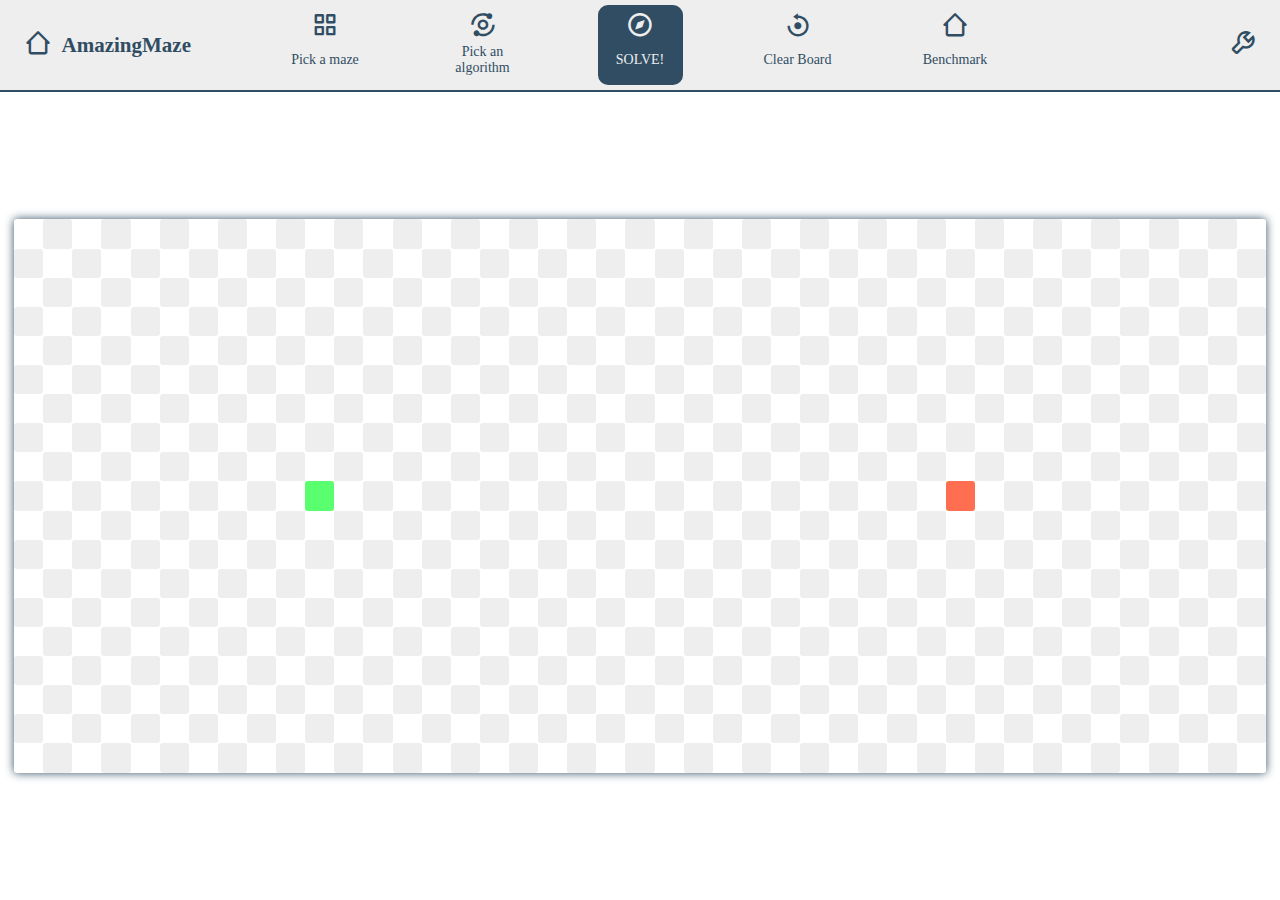
<file: index.html>
<!DOCTYPE html>
<html lang="en">

<head>
    <meta charset="UTF-8">
    <meta http-equiv="X-UA-Compatible" content="IE=edge">
    <meta name="viewport" content="width=device-width, initial-scale=1.0">

    <link href='https://unpkg.com/boxicons@2.1.2/css/boxicons.min.css' rel='stylesheet'>

    <link rel="stylesheet" href="style.css">
    <link rel="stylesheet" href="menu.css">

    <script type="text/javascript" src="js/script.js"></script>
    <script type="text/javascript" src="js/Cell.js"></script>
    <script type="text/javascript" src="js/Grid.js"></script>
    <script type="text/javascript" src="js/maze.js"></script>
    <script type="text/javascript" src="js/solvers.js"></script>
    <script type="text/javascript" src="js/utils.js"></script>
    <script type="text/javascript" src="js/eventListener.js"></script>
    <title>Amazing Maze</title>
</head>

<body>

    <div class="app">


        <nav>
            <div class="logo-content title">
                <div class="logo-icon">
                    <i class='bx bx-home-alt-2'></i>
                </div>
                <span class="logo-label">
                    AmazingMaze
                </span>
            </div>


            <div class="nav-content">

                <div class="menu-setting">
                    <div class="menu-setting-nav">
                        <div class="icon">
                            <i class='bx bx-grid-alt'></i>
                        </div>
                        <span class="icon-label maze-label">
                            Pick a maze
                        </span>
                    </div>

                    <div class="sub-menu-content">
                        <div class="sub-menu-item maze random">Random</div>
                        <div class="sub-menu-item maze recursive-division">Recursive Division</div>
                        <div class="sub-menu-item maze recursive-backtracking">Recursive Backtracking</div>
                    </div>
                </div>

                <div class="menu-setting">
                    <div class="menu-setting-nav">
                        <div class="icon">
                            <i class='bx bx-analyse'></i>
                        </div>
                        <span class="icon-label algo-label">
                            Pick an algorithm
                        </span>
                    </div>
                    <div class="sub-menu-content">
                        <div class="sub-menu-item algo">Dijkstra</div>
                        <div class="sub-menu-item algo">A* Search</div>
                        <div class="sub-menu-item algo">BFS</div>
                        <div class="sub-menu-item algo">DFS</div>
                    </div>
                </div>

                <div class="menu-setting ">
                    <div class="menu-setting-nav solve">
                        <div class="icon">
                            <i class='bx bx-compass'></i></i>
                        </div>
                        <span class="icon-label solve-text">
                            SOLVE!
                        </span>
                    </div>
                </div>

                <div class="menu-setting">
                    <div class="menu-setting-nav clear">
                        <div class="icon">
                            <i class='bx bx-reset'></i>
                        </div>
                        <span class="icon-label">
                            Clear Board
                        </span>
                    </div>
                </div>

                <div class="menu-setting">
                    <div class="menu-setting-nav benchmark">
                        <div class="icon">
                            <i class='bx bx-home-alt-2'></i>
                        </div>
                        <span class="icon-label">
                            Benchmark
                        </span>

                    </div>
                </div>

            </div>

            <div class="logo-content settings">
                <span class="logo-label">
                </span>
                <div class="logo-icon">
                    <i class='bx bx-wrench'></i></i>
                </div>


                <div class="sub-menu-content-settings">
                    <div class="sub-menu-item size">
                        Grid size
                        <div class="sub-menu-content-settings-sub">
                            <div class="sub-menu-item gridsize grid-small">Small</div>
                            <div class="sub-menu-item gridsize grid-medium">Medium</div>
                            <div class="sub-menu-item gridsize grid-large">Large</div>
                        </div>
                    </div>

                    <div class="sub-menu-item speed">
                        Speed
                        <div class="sub-menu-content-settings-sub">
                            <div class="sub-menu-item transition transition-instant">Instant</div>
                            <div class="sub-menu-item transition transition-slow">Slow</div>
                            <div class="sub-menu-item transition transition-middle">Middle</div>
                            <div class="sub-menu-item transition transition-fast">Fast</div>
                        </div>
                    </div>
                </div>

            </div>

            
        </nav>

        
        <div class="tooltip"></div>
        <div id="grid_container"></div>


    </div>


    <!-- <div class="center_y"></div>
    <div class="center_x"></div> -->

</body>

</html>
</file>
<file: style.css>
* {
    margin: 0;
    padding: 0;
    box-sizing: border-box;
    text-decoration: none;
    list-style: none;
    /* overflow: hidden; */
}

:root {
    font-size: 14px;
    font-family: 'Open Sans';

    --nav-height: 80px;


    --wall: #304d63;
    --menu-bg: #304d63;
    --button: #b2e7e8;
    --visited: #b2e7e8;
    --start: #59ff6f;
    --path: #fdf382;
    --goal: #ff6e51;
    --dark-grid: #eeeeee;

    --transition-speed: 400ms;
}

.app {
    width: 100vw;
    height: 100vh;
    margin: auto;
    /* overflow-x: hidden; */

    display: flex;
    flex-direction: column;
    /* align-items: center; */
    /* justify-content: space-between; */
}

#grid_container {
    /* position: absolute; */
    /* background: blue; */
    width: 100vw;
    /* top: 50px; */
    height: calc(100vh - 50px);
    display: flex;
    align-content: center;

    /* padding: 1rem; */
    /* flex-grow: 1; */
    /* margin: auto; */
    /* top: calc(50%);
    left: -10%; */
    /* margin-left: auto; */
    /* transform: (-50%,-50%); */

}

#grid {
    /* background: violet; */
    border-collapse: collapse;
    margin: auto;
    table-layout: fixed;
    box-shadow: 0px 0px 10px var(--wall);
    border-radius: 3px;
}

@media (orientation: portrait) {

    #grid {
        margin-left: 50%;
        transform: translateX(-50%) rotate(90deg);
    }

}

td {
    border-radius: 3px;
    /* max-width: 80px; */
    /* min-width: 80px; */
    /* min-width: 30px;
    height: 30px; */
}

td.dark {
    background: var(--dark-grid);
}


div.cell {
    margin: auto;
    border-radius: 3px;
    width: 0%;
    height: 0%;
    transition: all 0.1s ease-in-out;
}

div.cell.start {
    background: var(--start);
    width: 100%;
    height: 100%;
    cursor: grab;
    transition: none;
}

div.cell.goal {
    background: var(--goal);
    width: 100%;
    height: 100%;
    cursor: grab;
    transition: none;
}

div.cell.wall {
    background: var(--wall);
    width: 100%;
    height: 100%;
}

div.cell.visited {
    background: var(--visited);
    width: 100%;
    height: 100%;
}

div.cell.path {
    background: var(--path);
    width: 100%;
    height: 100%;
}

.tooltip {
    position: absolute;
    width: 200px;
    /* height: 50px; */
    top: 100px;
    left: 0;
    right: 0;
    margin: 0 auto;

    text-align: center;
    font-size: 1.2rem;
    padding: 10px;

    border: 3px solid var(--goal);
    border-radius: 10px;
    background: var(--dark-grid);

    visibility: hidden;
    opacity: 0;

    transition: all 0.3s ease-in-out;
}
</file>
<file: menu.css>
.center_y {
    position: absolute;
    width: 2px;
    height: calc(100vh);
    /* top: 50px; */
    top: 0px;
    left: 50%;
    background: blue;
}

.center_x {
    position: absolute;
    width: 100vw;
    height: 2px;
    top: calc((100% - var(--nav-height)) / 2);
    background: blue;
}

nav {
    width: 100vw;
    display: flex;
    justify-content: space-between;

    background: var(--dark-grid);
    color: var(--wall);
    border-bottom: 2px solid var(--wall);

    user-select: none;
}


/* .logo {
    width: 180px;
    text-align: center;
    line-height: var(--nav-height);

    font-size: 1.5rem;
    font-weight: 600;
    cursor: pointer;

    background: #59ff6f;
} */

.logo-content {
    width: 220px;
    /* line-height: var(--nav-height); */
    font-weight: 600;

    display: flex;
    justify-content: center;
    align-items: center;

    

    /* background: #59ff6f; */
}


.logo-icon {
    margin: 0 10px;
    font-size: 2rem;
    cursor: pointer;

    /* background: aqua; */
}

.logo-label {
    width: 145px;
    font-size: 1.5rem;
    cursor: pointer;

    /* background: yellow; */
}

/* ##################################################### */

.nav-content{
    /* margin: auto; */

    /* width: 500px; */
    display: flex;
    justify-content: space-evenly;
    
    flex-grow: 1;
    /* margin-right: 220px; */

    /* background: pink; */
}

.menu-setting {
    display: flex;
    flex-direction: column;
    justify-content: center;
    align-items: center;    
}

.menu-setting-nav{
    width:  85px;
    height:  var(--nav-height);
    margin: 5px 10px;

    display: flex;
    flex-direction: column;
    justify-content: center;
    align-items: center;  

    cursor: pointer;
    border-radius: 10px;
    /* background: #59ff6f; */
}

.icon {
    /* width:  30px; */
    height: 30px; 
    /* padding-top: 5px; */
    text-align: center;
    /* background: aqua; */
}

.icon i {
    font-size: 2rem;
    line-height: 30px;
}

.icon-label {
    width:  100%;
    height: 40px;
    /* margin-bottom: 15px; */
    text-align: center;
    display: flex;
    justify-content: center;
    align-items: center;


    /* background: yellow; */
}

/* ##################################################### */

.sub-menu-content{
    position: absolute;
    top: 90px;
    min-width: 10vw;
    z-index: 3;
    transform: translateX(calc((100% - 85px) / 2));

    opacity: 0;
    visibility: hidden;

    border-radius: 0px 0px 10px 10px;
    border: 2px solid var(--wall);
    /* background: yellow; */
    background: var(--dark-grid);
}

.sub-menu-content-settings{
    position: absolute;
    width: 100px;
    top: 90px;
    right: 0px;
    z-index: 3;

    opacity: 0;
    visibility: hidden;

    border-radius: 0px 0px 10px 10px;
    border: 2px solid var(--wall);
    background: var(--dark-grid);
}

.sub-menu-content-settings-sub{
    position: fixed;
    width: 100px;
    top: 90px;
    right: 98px;
    z-index: 3;

    opacity: 0;
    visibility: hidden;

    border-radius: 0px 0px 10px 10px;
    border: 2px solid var(--wall);
    background: var(--dark-grid);
}

.sub-menu-item{
    padding: 5px;
    margin: 5px 0px;
    cursor: pointer;
    /* background: aqua; */
}

/* ##################################################### */

.menu-setting-nav:hover {
    border: 2px solid var(--menu-bg);
}

.menu-setting-nav.solve {
    background: var(--menu-bg) ;
    color: var(--dark-grid);
}

.menu-setting:hover .sub-menu-content{
    opacity: 1;
    visibility: visible;
}

.sub-menu-item:hover {
    text-decoration: underline;
}

.settings:hover .sub-menu-content-settings{
    opacity: 1;
    visibility: visible;
}

.sub-menu-item.size:hover  .sub-menu-content-settings-sub{
    opacity: 1;
    visibility: visible;
}

.sub-menu-item.speed:hover  .sub-menu-content-settings-sub{
    opacity: 1;
    visibility: visible;
}

/* ##################################################### */

@media (max-width: 940px) { 
    .logo-content {
        width: 40px;
    }
    .logo-icon {
        margin: 0px;
    }
    .logo-label {
        display: none;
    }
    
}

@media (max-width: 640px) {
    .icon-label{
        display: none;
    }
    .menu-setting-nav {
        width:  40px;
        height: 40px;
    }
    .sub-menu-content{
        top: 50px;
        transform: translateX(calc((100% - 40px) / 2));
    }
    .sub-menu-content-settings, .sub-menu-content-settings-sub{
        top: 50px;
    }

}

@media (max-width: 440px) {
    .menu-setting-nav {
        margin: 5px 0px;
    }
}
</file>
